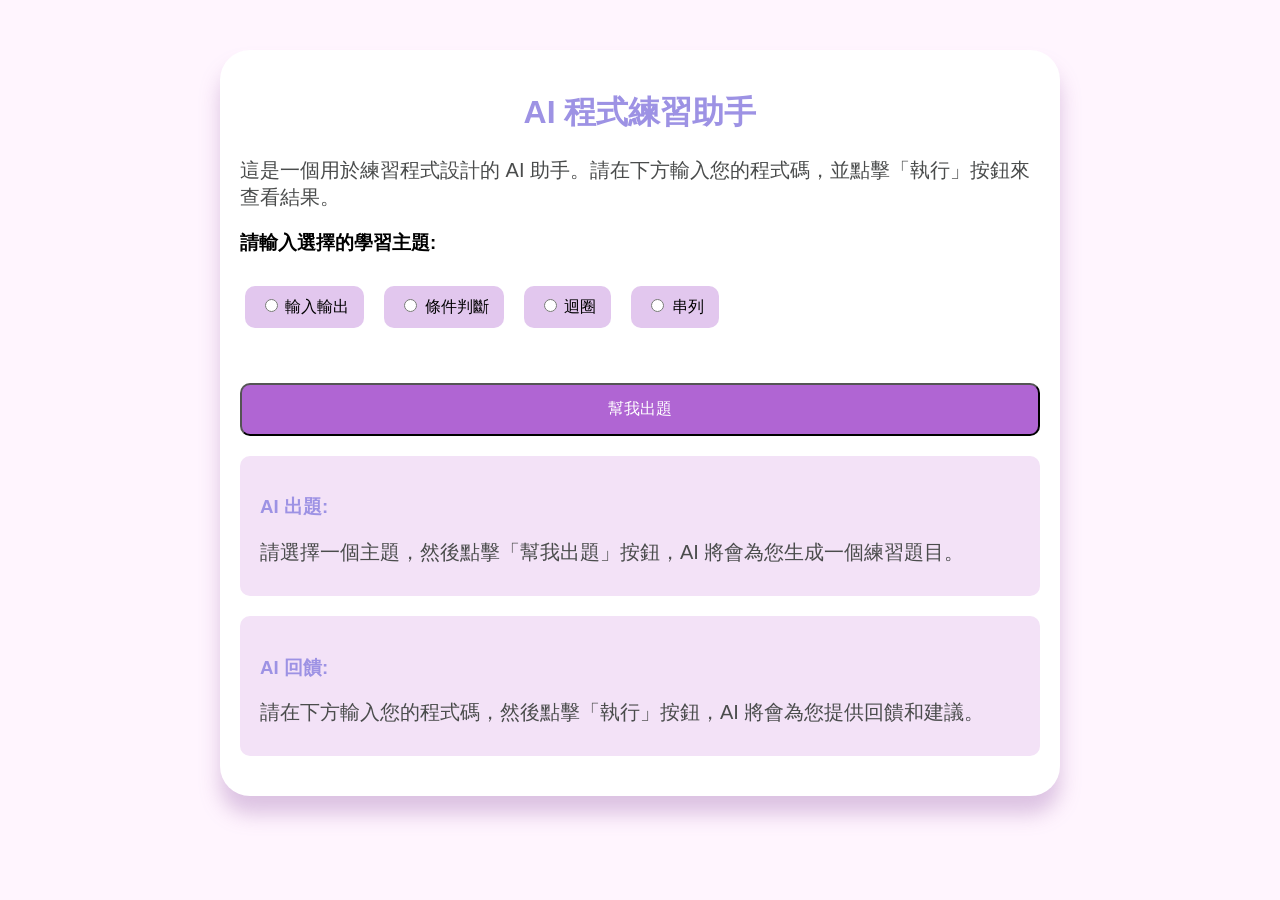
<file: index.html>
<!DOCTYPE html>
<html lang="en">
<head>
    <meta charset="UTF-8">
    <meta name="viewport" content="width=device-width, initial-scale=1.0">
    <title>AI 程式練習介面</title>
    <link rel="stylesheet" href="statics/style.css">
    <!-- CSS檔案連結 -->
</head>
<body>
    <div class="container">
        <h1>AI 程式練習助手</h1>
        <p>這是一個用於練習程式設計的 AI 助手。請在下方輸入您的程式碼，並點擊「執行」按鈕來查看結果。</p>
        <h3>請輸入選擇的學習主題:</h3>
        <div class="topics">
        <label>
            <input type="radio" name="topic" value="輸入輸出"> 輸入輸出
        </label>
        <label>
            <input type="radio"name="topic" value="條件判斷"> 條件判斷
        </label>
                <label>
            <input type="radio"name="topic" value="迴圈"> 迴圈
        </label>
                <label>
            <input type="radio"name="topic" value="串列"> 串列
        </label>
        </div>
        <button class="min-btn">幫我出題</button>
        <div class="question_ai">
            <h3>AI 出題:</h3>
            <p>請選擇一個主題，然後點擊「幫我出題」按鈕，AI 將會為您生成一個練習題目。</p>
        </div>
        <div class="feedback">
            <h3>AI 回饋:</h3>
            <p>請在下方輸入您的程式碼，然後點擊「執行」按鈕，AI 將會為您提供回饋和建議。</p>
        </div>
    </div>

</body>
</html>
</file>
<file: statics/style.css>
body{
    font-family:sans-serif;
    margin: 0;
    padding: 0;
    background-color: rgb(255, 245, 254);
}

h1{
    color: #9d92e4;
    text-align: center;
    /* 居中對齊 */
    /**/
}
p{
    font-size: 20px;
    margin: 10px 0;
    color: #4a4c4c;
    /* padding: 100px 0; */
}
.topics{
    display: flex;
    gap: 10px;
    margin: 20px auto;
    /* padding: 100px 0; */
}
label{
    background-color: #e2c7ee;
    padding: 10px 15px;
    border-radius: 10px;
    cursor: pointer;
    margin: 10px 5px;
}
.question_ai h3,
.feedback h3{
    color: #9d92e4;
}
.question_ai,
.feedback{
    background-color: #f3e2f7;
    padding: 20px;
    border-radius: 10px;
    margin: 20px auto;
}
.container{
    width: 800px;
    margin: 50px auto;
    padding: 20px;
    border-radius: 30px;
    background-color: #fff;
    box-shadow: 0px 18px 20px rgba(211, 181, 219, 0.8);
}
.min-btn{
    width: 100%;
    margin-top: 25px;
    padding: 14px;
    border-radius: 10px;
    background-color: #b065d3;
    color: white;
    cursor: pointer;
    font-size: 16px;
    font-family: Arial, sans-serif;
}
</file>
